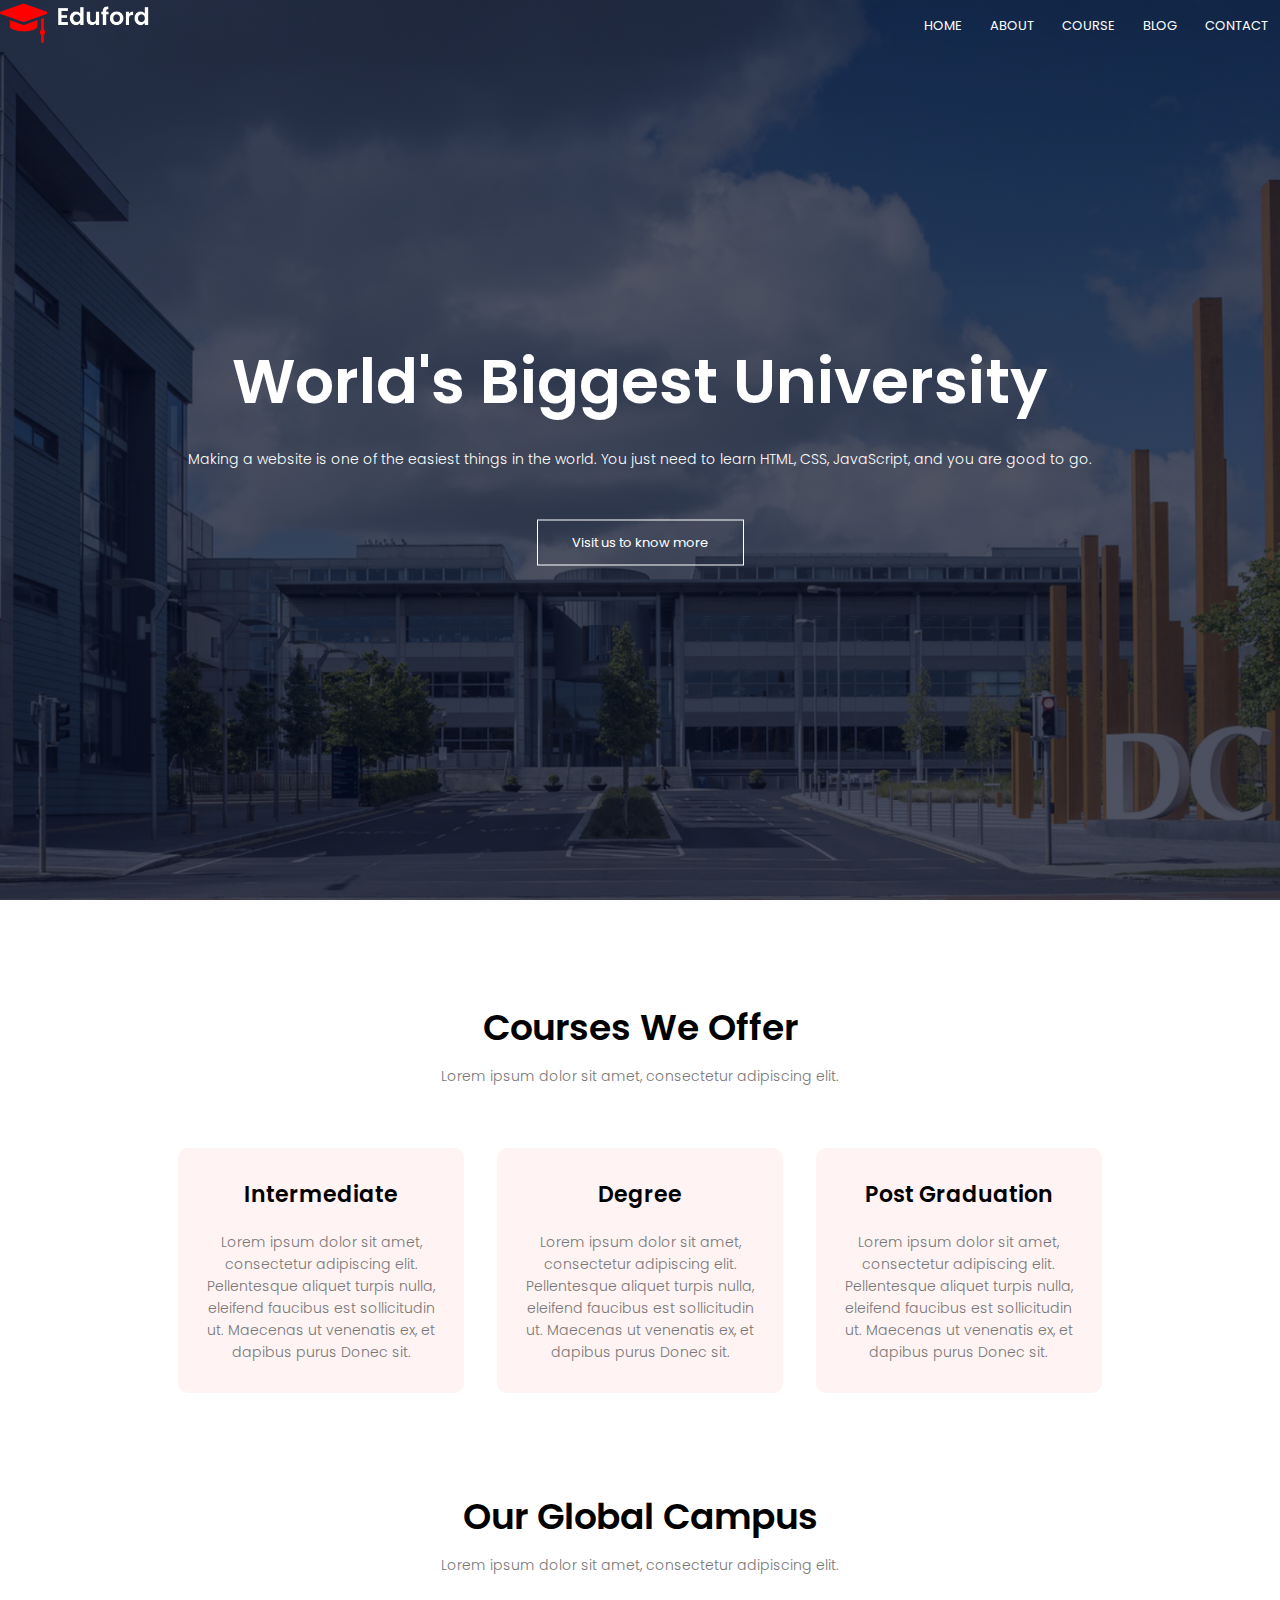
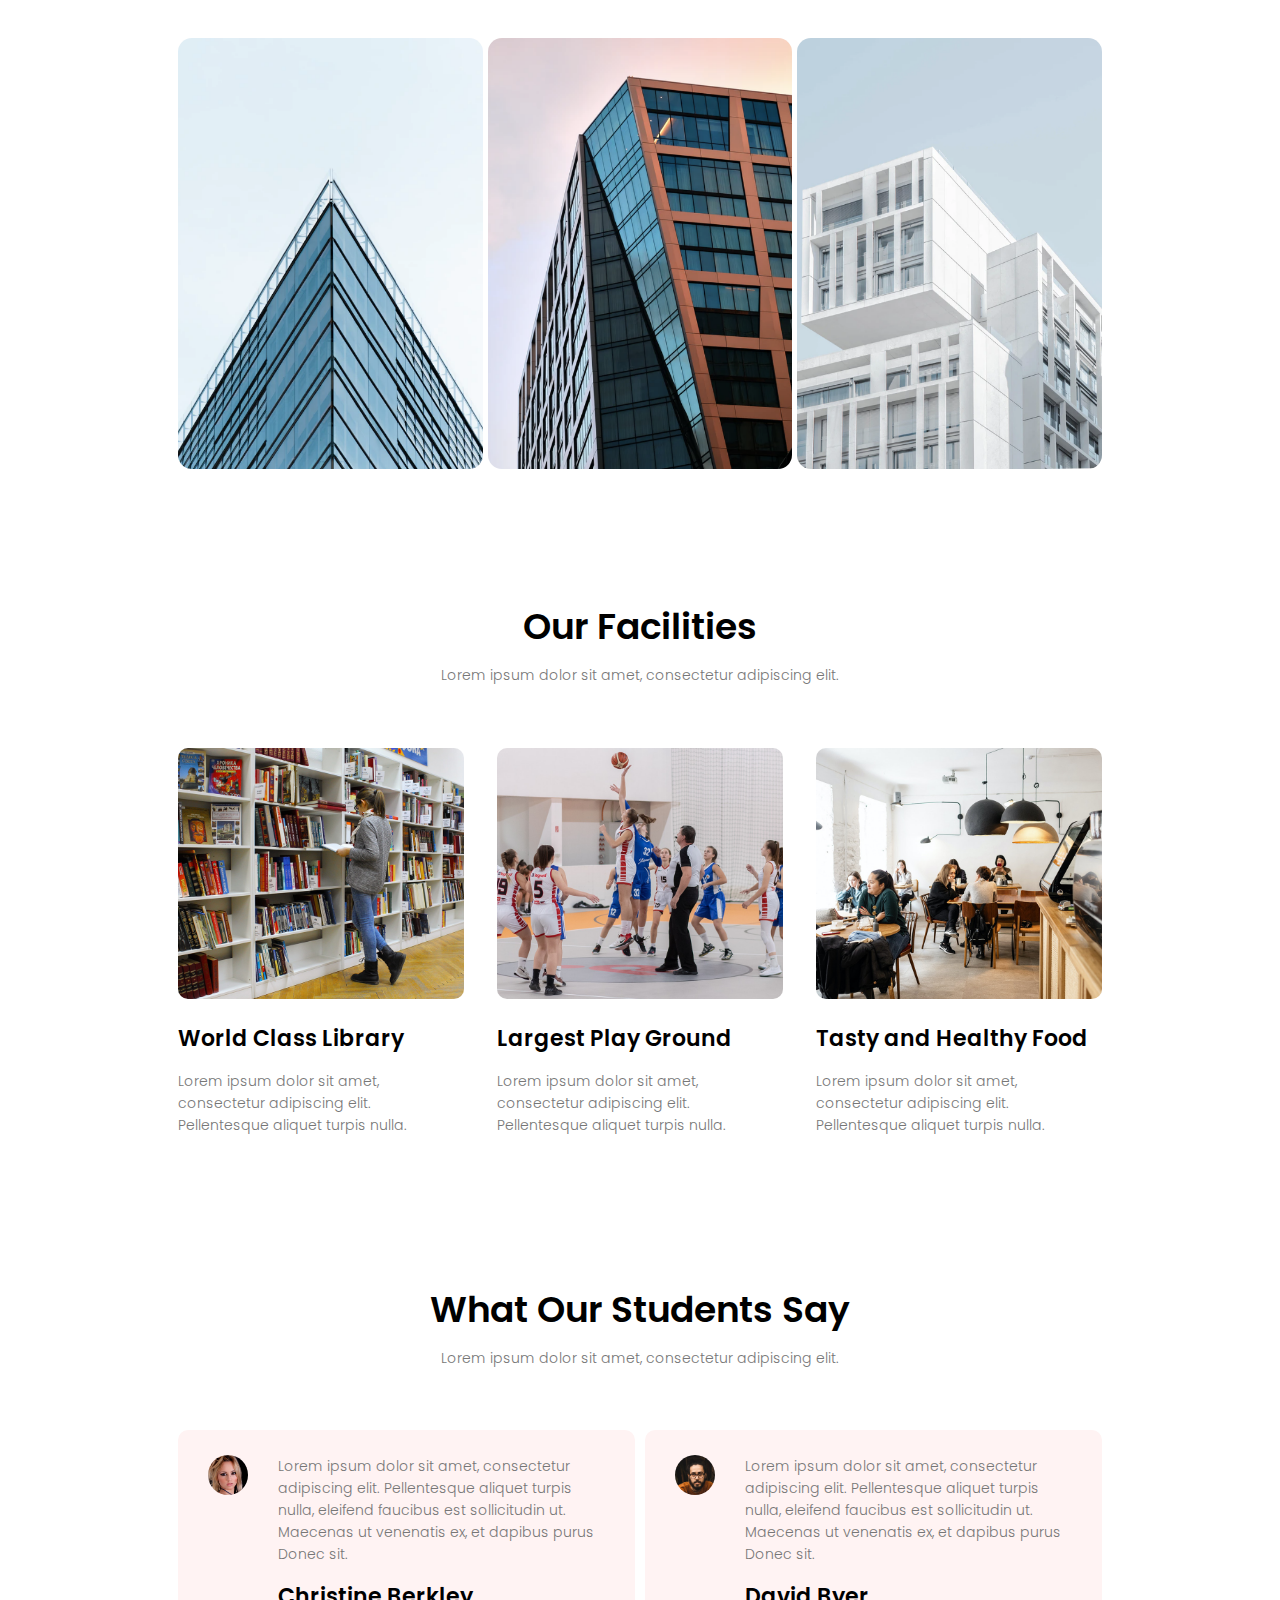
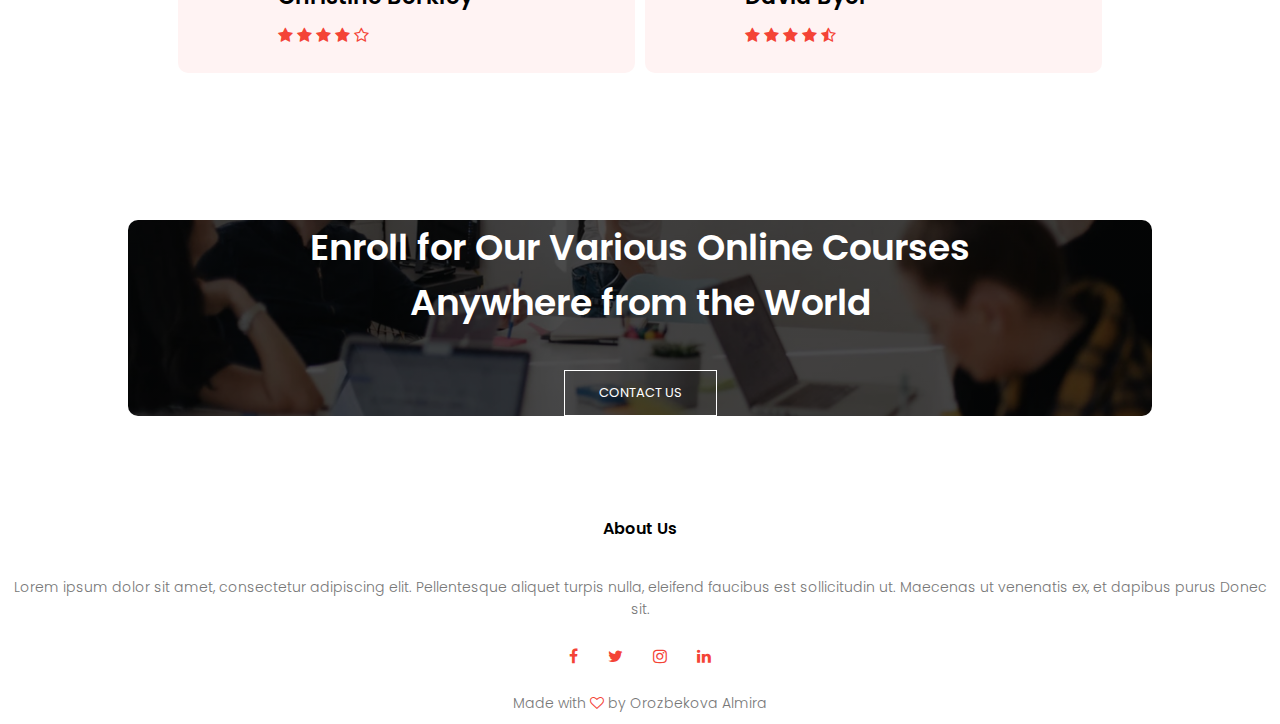
<file: index.html>
<!DOCTYPE html>
<html>
<head>
    <meta name="viewport" content="with=device-width, initial-scale=1.0">
    <title>University Website Design - Easy Tutorial</title>
    <link rel="stylesheet" href="style.css">
    <link rel="preconnect" href="https://fonts.googleapis.com">
    <link rel="preconnect" href="https://fonts.gstatic.com" crossorigin>
    <link href="https://fonts.googleapis.com/css2?family=Poppins:ital,wght@0,100;0,200;0,300;0,400;0,500;0,600;0,700;0,800;0,900;1,100;1,200;1,300;1,400;1,500;1,600;1,700;1,800;1,900&display=swap" rel="stylesheet">
    <link rel="stylesheet" href="https://stackpath.bootstrapcdn.com/font-awesome/4.7.0/css/font-awesome.min.css">
</head>
<body>
    <section class="header">
        <nav>
            <a href="index.html"><img src="images/logo.png"></a>
            <div class="nav-links" id="navLinks">
                <i class="fa fa-times" onclick="hideMenu()"></i>
                <ul>
                    <li><a href="index.html">HOME</a></li>
                    <li><a href="about.html">ABOUT</a></li>
                    <li><a href="course.html">COURSE</a></li>
                    <li><a href="blog.html">BLOG</a></li>
                    <li><a href="contact.html">CONTACT</a></li>
                </ul>
            </div>
            <i class="fa fa-bars" onclick="showMenu()"></i>
        </nav>
        <div class="text-box">
            <h1>World's Biggest University</h1>
            <p>Making a website is one of the easiest things in the world. You just need to learn HTML, CSS, JavaScript, and you are good to go.</p>
            <a href="" class="hero-btn">Visit us to know more</a>
        </div>
    </section>
    <!------ Course ------->
    <section class="course">
        <h1>Courses We Offer</h1>
        <p>Lorem ipsum dolor sit amet, consectetur adipiscing elit.</p>
        <div class="row">
            <div class="course-col">
                <h3>Intermediate</h3>
                <p>Lorem ipsum dolor sit amet, consectetur adipiscing elit. Pellentesque aliquet turpis nulla, eleifend faucibus est sollicitudin ut. Maecenas ut venenatis ex, et dapibus purus Donec sit.</p>
            </div>
            <div class="course-col">
                <h3>Degree</h3>
                <p>Lorem ipsum dolor sit amet, consectetur adipiscing elit. Pellentesque aliquet turpis nulla, eleifend faucibus est sollicitudin ut. Maecenas ut venenatis ex, et dapibus purus Donec sit.</p>
            </div>
            <div class="course-col">
                <h3>Post Graduation</h3>
                <p>Lorem ipsum dolor sit amet, consectetur adipiscing elit. Pellentesque aliquet turpis nulla, eleifend faucibus est sollicitudin ut. Maecenas ut venenatis ex, et dapibus purus Donec sit.</p>
            </div>
        </div>
    </section>
    <!------- campus ------>
    <section class="campus">
        <h1>Our Global Campus</h1>
        <p>Lorem ipsum dolor sit amet, consectetur adipiscing elit.</p>
        <div class="row">
            <div class="campus-col">
                <img src="images/london.png">
                <div class="layer">
                  <h3>LONDON</h3>
                </div>
            </div>
            <div class="campus-col">
                <img src="images/newyork.png">
                <div class="layer">
                   <h3>NEW YORK</h3>
                </div>
            </div>
            <div class="campus-col">
                <img src="images/washington.png">
                <div class="layer">
                 <h3>WASHINGTON</h3>
                </div>
            </div>
        </div>
    </section>
    <!---- Facilities---->
    <section class="facilities">
    <h1>Our Facilities</h1>
    <p>Lorem ipsum dolor sit amet, consectetur adipiscing elit.</p>
    <div class="row">
        <div class="facilities-col">
            <img src="images/library.png" alt="Library">
            <h3>World Class Library</h3>
            <p>Lorem ipsum dolor sit amet, consectetur adipiscing elit. Pellentesque aliquet turpis nulla.</p>
        </div>
        <div class="facilities-col">
            <img src="images/basketball.png" alt="Basketball Court">
            <h3>Largest Play Ground</h3>
            <p>Lorem ipsum dolor sit amet, consectetur adipiscing elit. Pellentesque aliquet turpis nulla.</p>
        </div>
        <div class="facilities-col">
            <img src="images/cafeteria.png" alt="Cafeteria">
            <h3>Tasty and Healthy Food</h3>
            <p>Lorem ipsum dolor sit amet, consectetur adipiscing elit. Pellentesque aliquet turpis nulla.</p>
        </div>
    </div>
</section>
<!----- testimonials---->
<section class="testimonials">
    <h1>What Our Students Say</h1>
    <p>Lorem ipsum dolor sit amet, consectetur adipiscing elit.</p>
    <div class="row">
        <div class="testimonial-col">
            <img src="images/user1.jpg">
            <div>
                <p>Lorem ipsum dolor sit amet, consectetur adipiscing elit. Pellentesque aliquet turpis nulla, eleifend faucibus est sollicitudin ut. Maecenas ut venenatis ex, et dapibus purus Donec sit.</p>
                <h3>Christine Berkley</h3>
                <i class="fa fa-star"></i>
                <i class="fa fa-star"></i>
                <i class="fa fa-star"></i>
                <i class="fa fa-star"></i>
                <i class="fa fa-star-o"></i>
            </div>
        </div>
        <div class="testimonial-col">
            <img src="images/user2.jpg">
            <div>
                <p>Lorem ipsum dolor sit amet, consectetur adipiscing elit. Pellentesque aliquet turpis nulla, eleifend faucibus est sollicitudin ut. Maecenas ut venenatis ex, et dapibus purus Donec sit.</p>
                <h3>David Byer</h3>
                <i class="fa fa-star"></i>
                <i class="fa fa-star"></i>
                <i class="fa fa-star"></i>
                <i class="fa fa-star"></i>
                <i class="fa fa-star-half-o"></i>
            </div>
        </div>
        
    </section>
        <!----Call to action--->
        <section class="cta">
            <h1>Enroll for Our Various Online Courses<br>Anywhere from the World</h1>
            <a href="" class="hero-btn">CONTACT US</a>
        </section>
        <!----Footern--->
        <section class="footer">
            <h4>About Us</h4>
            <p>Lorem ipsum dolor sit amet, consectetur adipiscing elit. Pellentesque aliquet turpis nulla, eleifend faucibus est sollicitudin ut. Maecenas ut venenatis ex, et dapibus purus Donec sit.</p>
            <div class="icons">
                <i class="fa fa-facebook"></i>
                <i class="fa fa-twitter"></i>
                <i class="fa fa-instagram"></i>
                <i class="fa fa-linkedin"></i>
            </div>
            <p>Made with <i class="fa fa-heart-o"></i> by Orozbekova Almira</p>
        </section>
        <!----Javascript----->
        <script>
            var navLinks = document.getElementById("navLinks");
            function showMenu() {
                navLinks.style.right = "0";
            }
            function hideMenu() {
                navLinks.style.right = "-200px";
            }
        </script>
    </body>
</html>
</file>
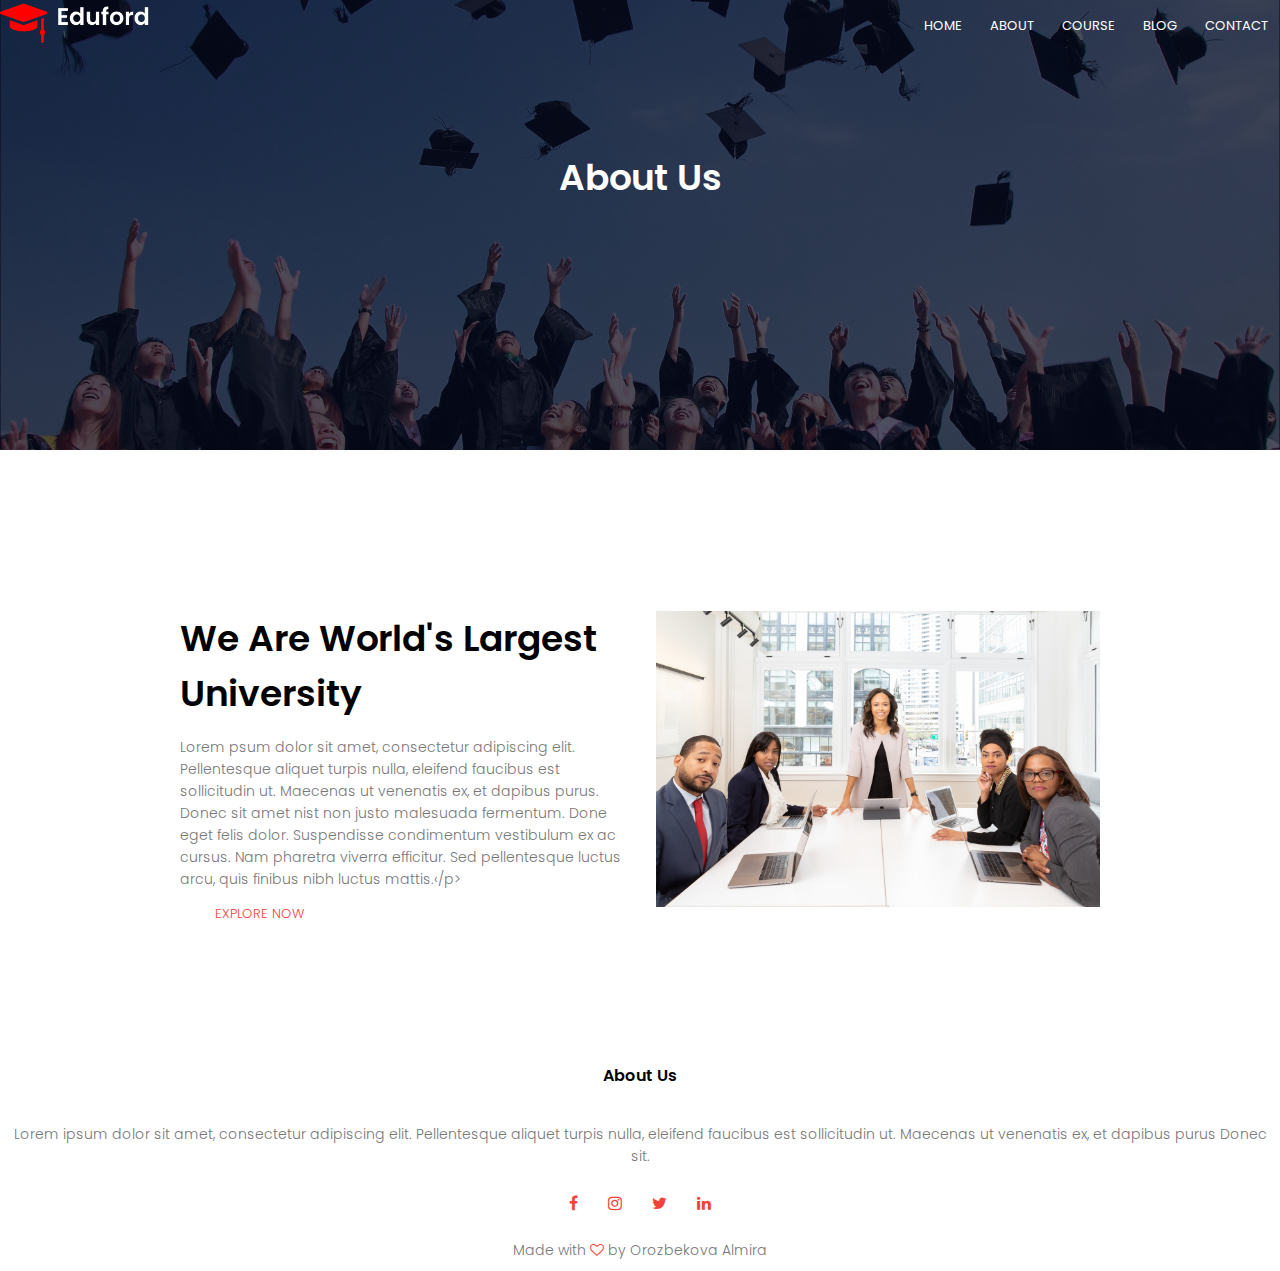
<file: about.html>
<!DOCTYPE html>
<html>
<head>
    <meta name="viewport" content="with=device-width, initial-scale=1.0">
    <title>University Website Design</title>
    <link rel="stylesheet" href="style.css">
    <link rel="preconnect" href="https://fonts.googleapis.com">
<link rel="preconnect" href="https://fonts.gstatic.com" crossorigin>
<link href="https://fonts.googleapis.com/css2?family=Poppins:ital,wght@0,100;0,200;0,300;0,400;0,500;0,600;0,700;0,800;0,900;1,100;1,200;1,300;1,400;1,500;1,600;1,700;1,800;1,900&display=swap" rel="stylesheet">
<link rel="stylesheet" href="https://stackpath.bootstrapcdn.com/font-awesome/4.7.0/css/font-awesome.min.css">
</head>
<body>
        <section class="sub-header">
            <nav>
                <a href="index.html">
                    <img class="img" src="images/logo.png">
                </a>
                <div class="nav-links" id="navLinks">
                    <i class="fa fa-times" onclick="hideMenu()"></i>
                    <ul>  
                        <li><a href="index.html">HOME</a></li>
                        <li><a href="about.html">ABOUT</a></li>
                        <li><a href="course.html">COURSE</a></li>
                        <li><a href="blog.html">BLOG</a></li>
                        <li><a href="contact.html">CONTACT</a></li>
                    </ul>
                </div>
                <i class="fa fa-bars" onclick="showMenu()"></i>
            </nav>
                <h1>About Us</h1>
        </section>
<!----- about us content ------->
<section class="about-us">
    <div class="row">
        <div class="about-col">
            <h1>We Are World's Largest University</h1>
            <p>Lorem psum dolor sit amet, consectetur adipiscing elit. Pellentesque aliquet turpis nulla, eleifend faucibus est sollicitudin ut. Maecenas ut venenatis ex, et dapibus purus. Donec sit amet nist non justo malesuada fermentum. Done eget felis dolor. Suspendisse condimentum vestibulum ex ac cursus. Nam pharetra viverra efficitur. Sed pellentesque luctus arcu, quis finibus nibh luctus mattis.‹/p>            
            <a href="" class="hero-btn red-btn">EXPLORE NOW</a>
        </div>
        <div class="about-col">
            <img src="images/about.jpg">
        </div>
    </div>

</section>       



<!----- footer ------->
<section class="footer">
    <h4>About Us</h4>
    <p>Lorem ipsum dolor sit amet, consectetur adipiscing elit. Pellentesque aliquet turpis nulla, eleifend faucibus est sollicitudin ut. Maecenas ut venenatis ex, et dapibus purus Donec sit.</p>
        <div class="icons">
            <i class="fa fa-facebook"></i>
            <i class="fa fa-instagram"></i>
            <i class="fa fa-twitter"></i>
            <i class="fa fa-linkedin"></i>
        </div>
        <p>Made with <i class="fa fa-heart-o"></i> by Orozbekova Almira</p>
        </section>









<!-------JavaScript for Toggle Menu-------->        
<script>
    var navLinks = document.getElementById("navLinks");
    function showMenu(){
        navLinks.style.right="-100px";
    }
    function hideMenu(){
        navLinks.style.right="-500px";
    }   
    </script>
</body>
</html>
</file>
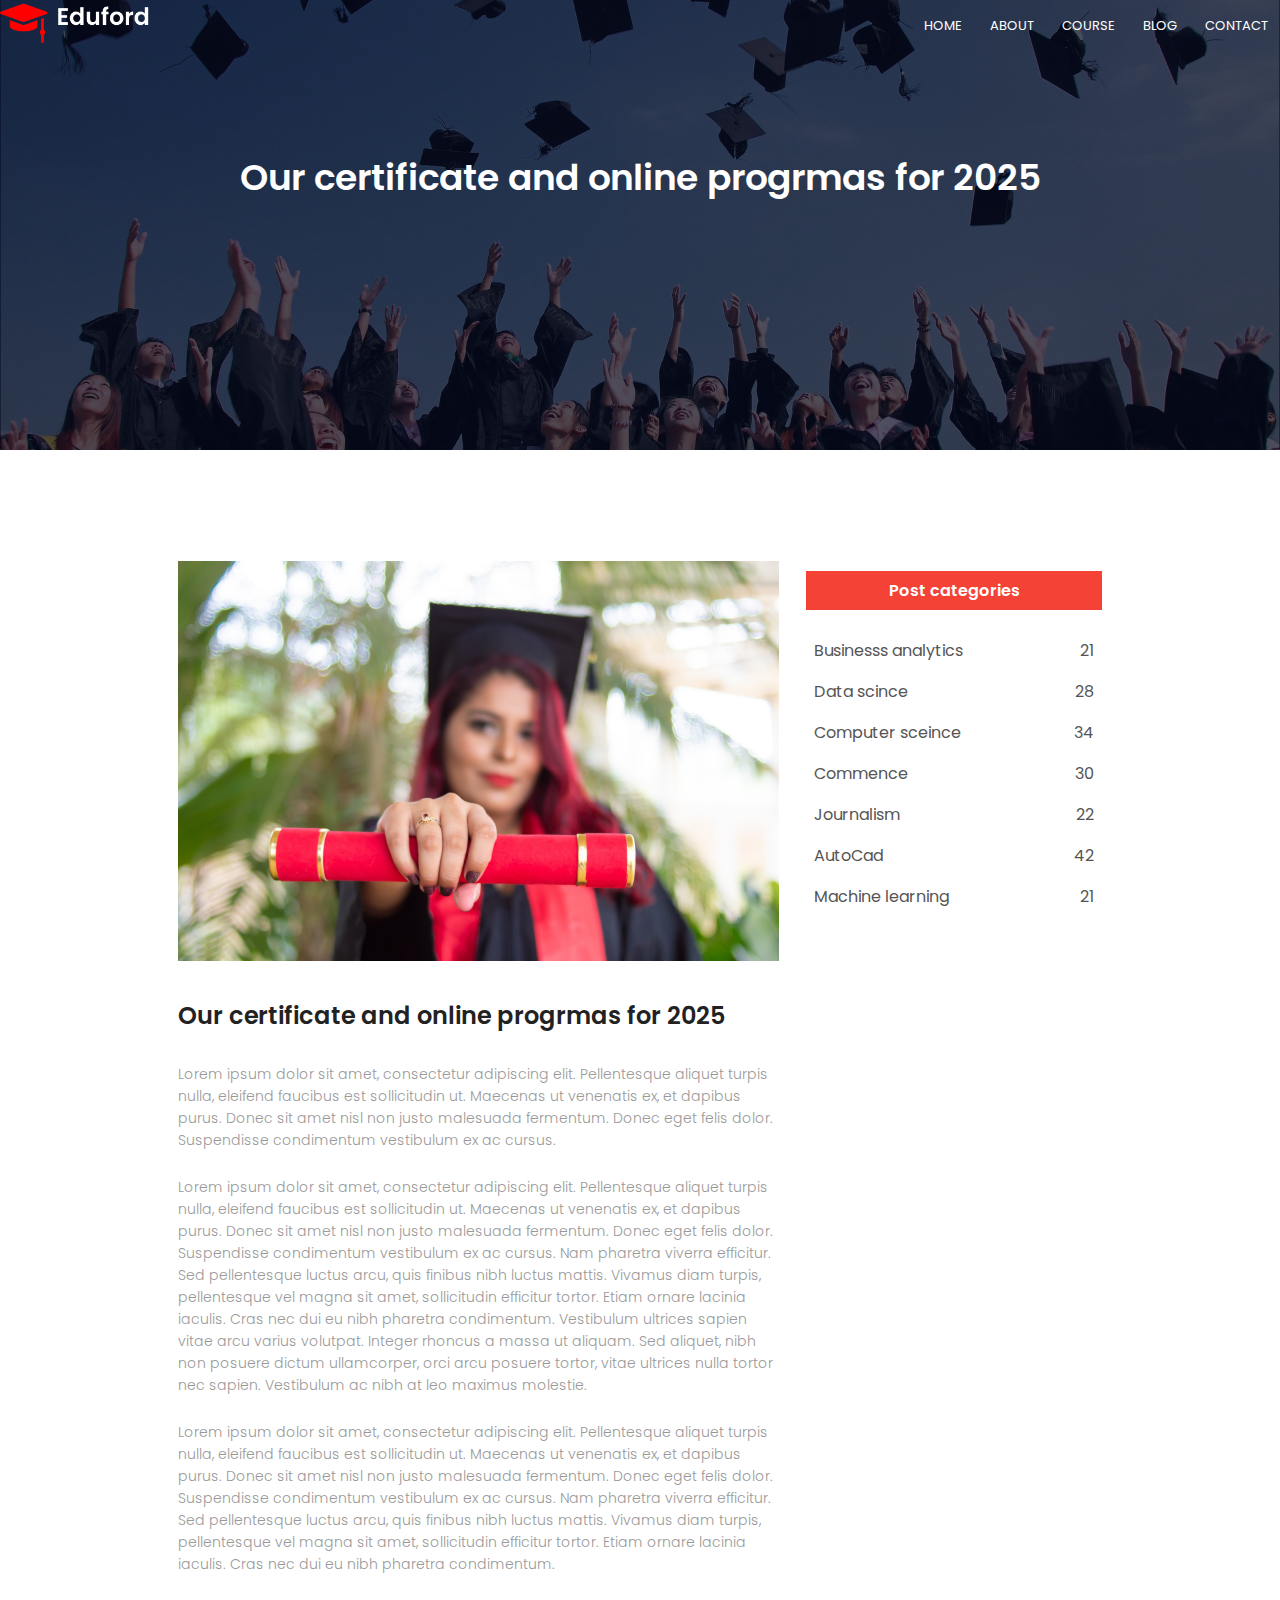
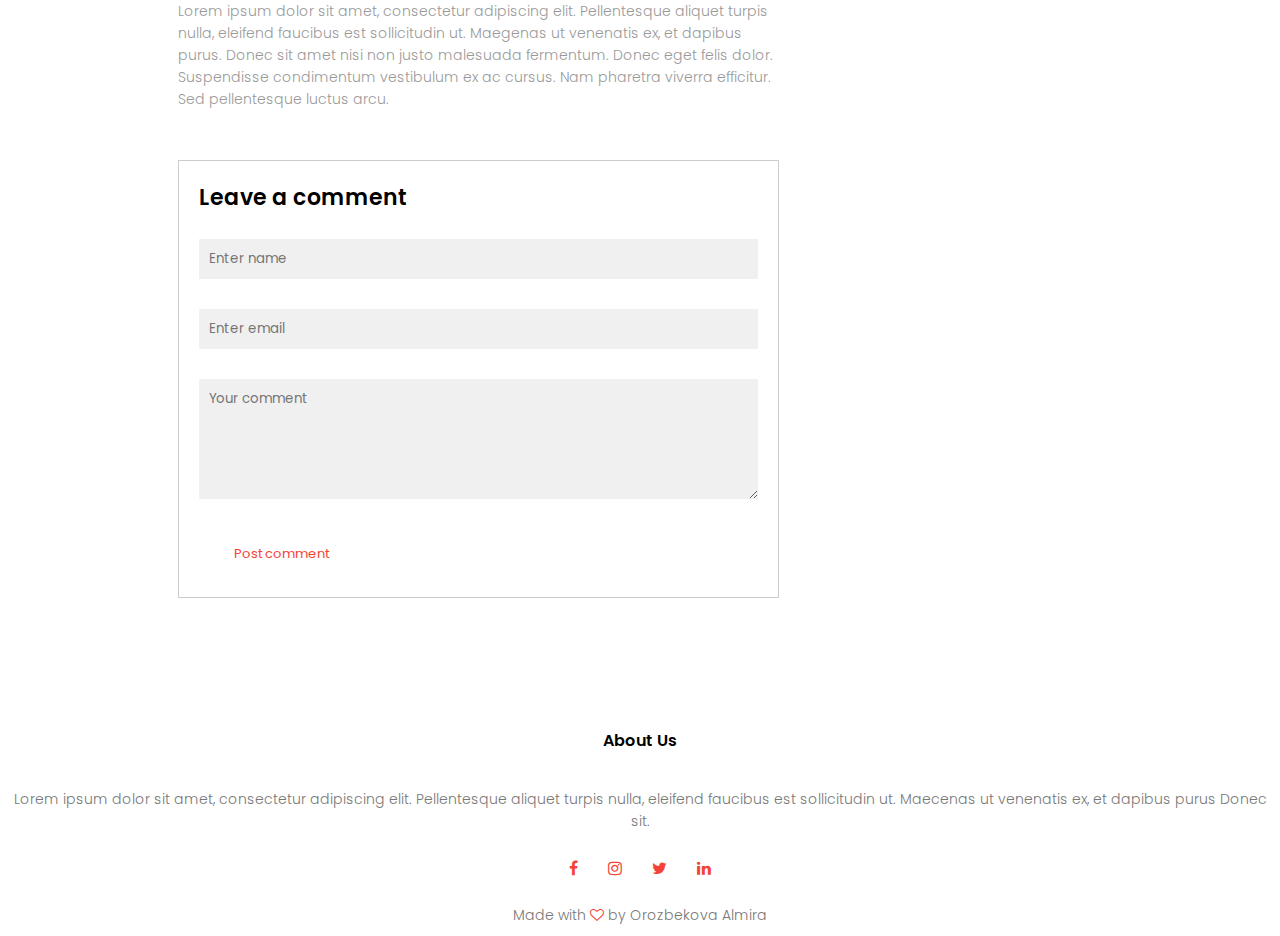
<file: blog.html>
<!DOCTYPE html>
<html>
<head>
    <meta name="viewport" content="with=device-width, initial-scale=1.0">
    <title>University Website Design</title>
    <link rel="stylesheet" href="style.css">
    <link rel="preconnect" href="https://fonts.googleapis.com">
<link rel="preconnect" href="https://fonts.gstatic.com" crossorigin>
<link href="https://fonts.googleapis.com/css2?family=Poppins:ital,wght@0,100;0,200;0,300;0,400;0,500;0,600;0,700;0,800;0,900;1,100;1,200;1,300;1,400;1,500;1,600;1,700;1,800;1,900&display=swap" rel="stylesheet">
<link rel="stylesheet" href="https://stackpath.bootstrapcdn.com/font-awesome/4.7.0/css/font-awesome.min.css">
</head>
<body>
        <section class="sub-header">
            <nav>
                <a href="index.html">
                    <img class="img" src="images/logo.png">
                </a>
                <div class="nav-links" id="navLinks">
                    <i class="fa fa-times" onclick="hideMenu()"></i>
                    <ul>  
                        <li><a href="index.html">HOME</a></li>
                        <li><a href="about.html">ABOUT</a></li>
                        <li><a href="course.html">COURSE</a></li>
                        <li><a href="blog.html">BLOG</a></li>
                        <li><a href="contact.html">CONTACT</a></li>
                    </ul>
                </div>
                <i class="fa fa-bars" onclick="showMenu()"></i>
            </nav>
                <h1>Our certificate and online progrmas for 2025</h1>
        </section>
        <!----- blog page content ------->
        <section class="blog-content">

            <div class="row">
                <div class="blog-left">
                    <img src="images/certificate.jpg">
                    <h2>Our certificate and online progrmas for 2025</h2>
                    <p>Lorem ipsum dolor sit amet, consectetur adipiscing elit.
                        Pellentesque aliquet turpis nulla, eleifend faucibus est sollicitudin ut. Maecenas ut venenatis ex, et dapibus purus. Donec sit amet nisl non justo malesuada fermentum.
                        Donec eget felis dolor. Suspendisse condimentum vestibulum ex ac cursus.</p>
                        <br>
                        <p>Lorem ipsum dolor sit amet, consectetur adipiscing elit.
                            Pellentesque aliquet turpis nulla, eleifend faucibus est sollicitudin ut. Maecenas ut venenatis ex, et dapibus purus. Donec sit amet nisl non justo malesuada fermentum.
                            Donec eget felis dolor. Suspendisse condimentum vestibulum ex ac cursus. Nam pharetra viverra efficitur. Sed pellentesque luctus arcu, quis finibus nibh luctus mattis.
                            Vivamus diam turpis, pellentesque vel magna sit amet, sollicitudin efficitur tortor. Etiam ornare lacinia iaculis. Cras nec dui eu nibh pharetra condimentum.
                            Vestibulum ultrices sapien vitae arcu varius volutpat.
                            Integer rhoncus a massa ut aliquam. Sed aliquet, nibh non
                            posuere
                            dictum ullamcorper, orci arcu posuere tortor, vitae ultrices nulla tortor nec sapien. Vestibulum ac nibh at leo
                            maximus molestie.</p>
<br>
<p>Lorem ipsum dolor sit amet, consectetur adipiscing elit.
Pellentesque aliquet turpis nulla, eleifend faucibus est sollicitudin ut. Maecenas ut venenatis ex, et dapibus purus. Donec sit amet nisl non justo malesuada fermentum.
Donec eget felis dolor. Suspendisse condimentum vestibulum ex ac cursus. Nam pharetra viverra efficitur. Sed pellentesque luctus arcu, quis finibus nibh luctus mattis.
Vivamus diam turpis, pellentesque vel magna sit amet, sollicitudin efficitur tortor. Etiam ornare lacinia iaculis. Cras nec dui eu nibh pharetra condimentum.</p>
<br>
<p>Lorem ipsum dolor sit amet, consectetur adipiscing elit. Pellentesque aliquet turpis nulla, eleifend faucibus est sollicitudin ut. Maegenas ut venenatis ex, et dapibus purus. Donec sit amet nisi non justo malesuada fermentum. Donec eget felis dolor. Suspendisse condimentum vestibulum ex ac cursus. Nam pharetra viverra
    efficitur. Sed pellentesque luctus arcu.</p>


    <div class="comment-box">

        <h3>Leave a comment</h3>

        <form class="comment-form">
            <input type="text" placeholder="Enter name">
            <input type="text" placeholder="Enter email">
            <textarea rows="5"  placeholder="Your comment"></textarea>
 <button type="submit" class="hero-btn red-btn">Post comment
         </button>
        </form>
    </div>


                </div>
                    <div class="blog-right">
                        <h3>Post categories</h3>
          <div>
            <span>Businesss analytics</span>
               <span>21</span>
            </div>
            <div>
                <span>Data scince</span>
                   <span>28</span>
                </div>
                <div>
                    <span>Computer sceince</span>
                       <span>34</span>
                    </div>
                    <div>
                        <span>Commence</span>
                           <span>30</span>
                        </div>
                        <div>
                            <span>Journalism</span>
                               <span>22</span>
                            </div>
                            <div>
                                <span>AutoCad</span>
                                   <span>42</span>
                                </div>
                                <div>
                                    <span>Machine learning</span>
                                       <span>21</span>
                                    </div>
                                   </div>
        </div>
        </section>
        
     
     



<!----- footer ------->
<section class="footer">
    <h4>About Us</h4>
    <p>Lorem ipsum dolor sit amet, consectetur adipiscing elit. Pellentesque aliquet turpis nulla, eleifend faucibus est sollicitudin ut. Maecenas ut venenatis ex, et dapibus purus Donec sit.</p>
        <div class="icons">
            <i class="fa fa-facebook"></i>
            <i class="fa fa-instagram"></i>
            <i class="fa fa-twitter"></i>
            <i class="fa fa-linkedin"></i>
        </div>
        <p>Made with <i class="fa fa-heart-o"></i> by Orozbekova Almira</p>
        </section>









<!-------JavaScript for Toggle Menu-------->        
<script>
    var navLinks = document.getElementById("navLinks");
    function showMenu(){
        navLinks.style.right="-100px";
    }
    function hideMenu(){
        navLinks.style.right="-500px";
    }   
    </script>
</body>
</html>
</file>
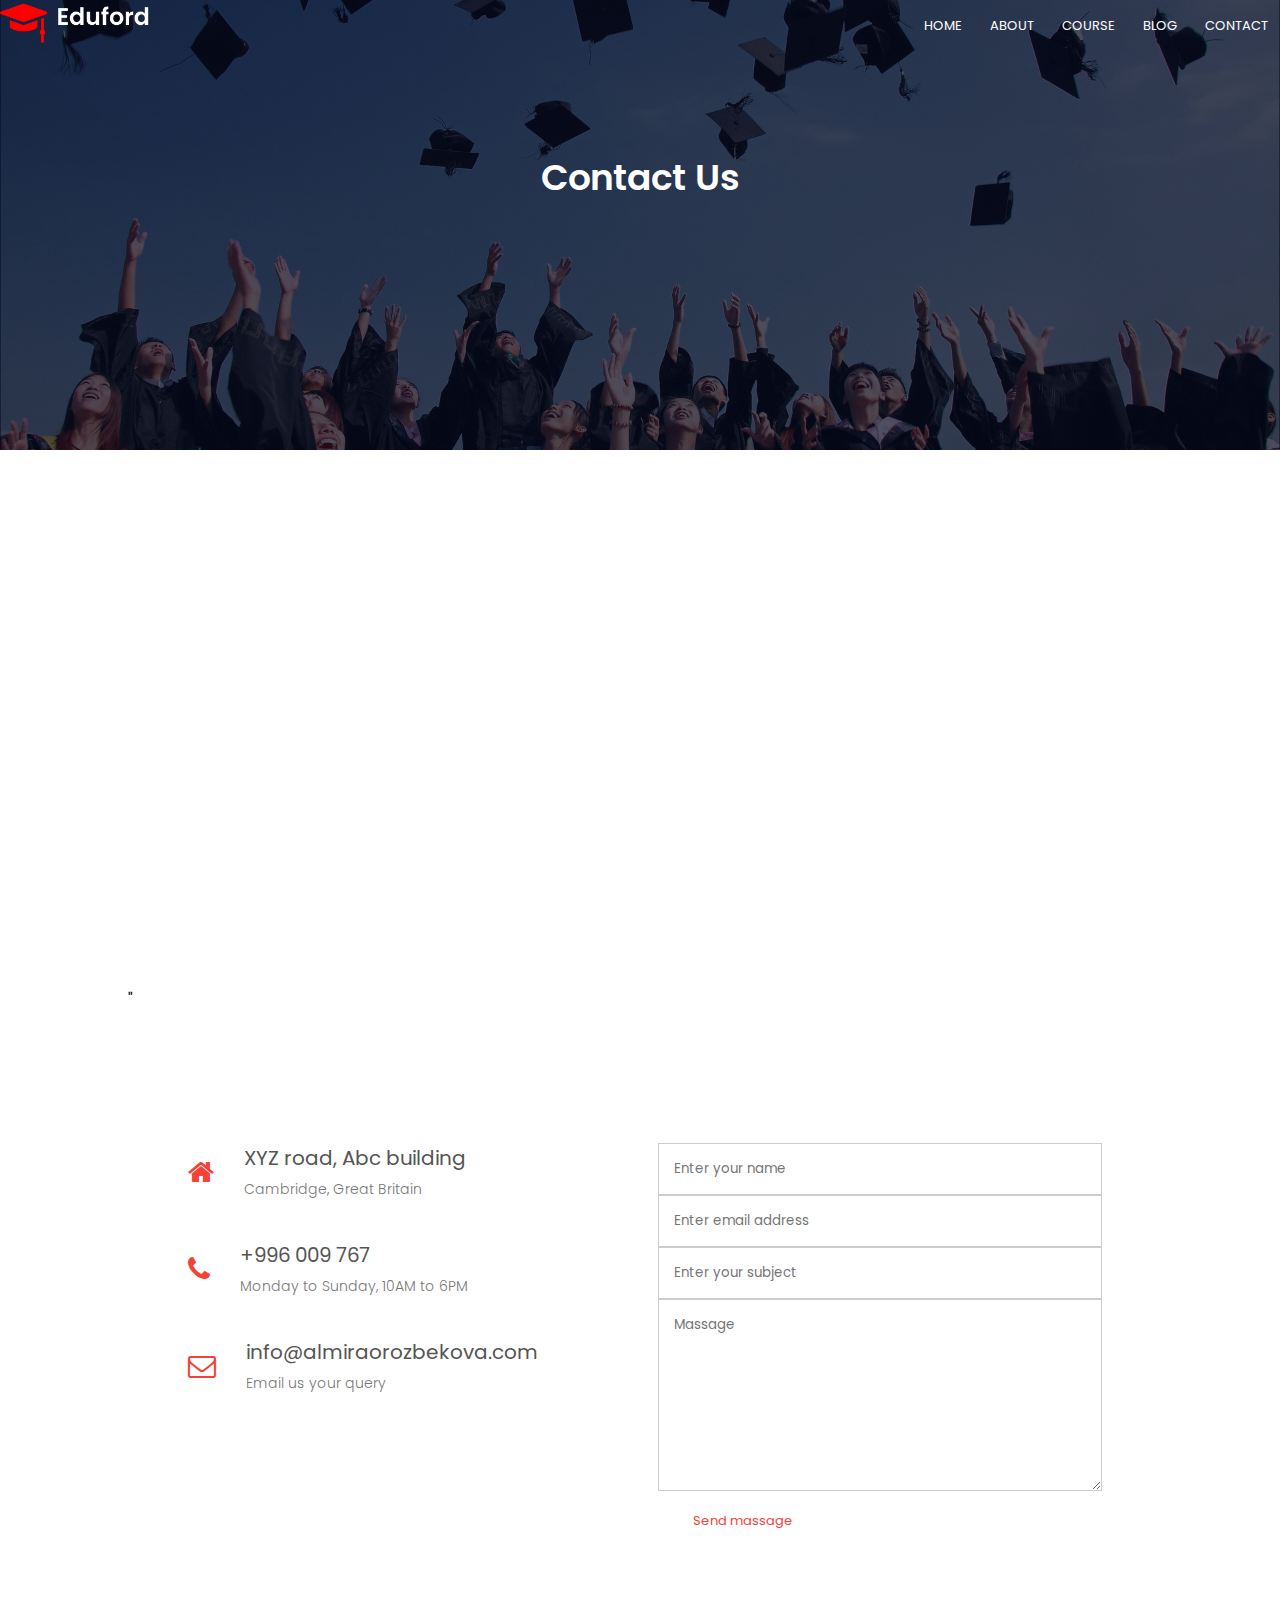
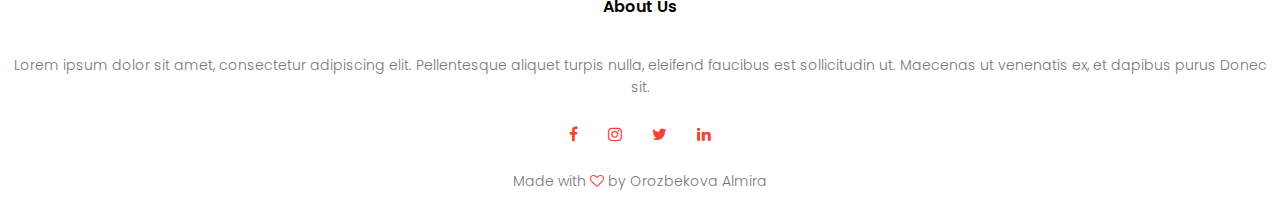
<file: contact.html>
<!DOCTYPE html>
<html>
<head>
    <meta name="viewport" content="with=device-width, initial-scale=1.0">
    <title>University Website Design</title>
    <link rel="stylesheet" href="style.css">
    <link rel="preconnect" href="https://fonts.googleapis.com">
<link rel="preconnect" href="https://fonts.gstatic.com" crossorigin>
<link href="https://fonts.googleapis.com/css2?family=Poppins:ital,wght@0,100;0,200;0,300;0,400;0,500;0,600;0,700;0,800;0,900;1,100;1,200;1,300;1,400;1,500;1,600;1,700;1,800;1,900&display=swap" rel="stylesheet">
<link rel="stylesheet" href="https://stackpath.bootstrapcdn.com/font-awesome/4.7.0/css/font-awesome.min.css">
</head>
<body>
        <section class="sub-header">
            <nav>
                <a href="index.html">
                    <img class="img" src="images/logo.png">
                </a>
                <div class="nav-links" id="navLinks">
                    <i class="fa fa-times" onclick="hideMenu()"></i>
                    <ul>  
                    <li><a href="index.html">HOME</a></li>
                    <li><a href="about.html">ABOUT</a></li>
                    <li><a href="course.html">COURSE</a></li>
                    <li><a href="blog.html">BLOG</a></li>
                    <li><a href="contact.html">CONTACT</a></li>
                    </ul>
                </div>
                <i class="fa fa-bars" onclick="showMenu()"></i>
            </nav>
                <h1>Contact Us</h1>
        </section>
   
        <!----- contact us ------->

        <section class="location">

<iframe src="https://www.google.com/maps/embed?pb=!1m18!1m12!1m3!1d78254.44805592498!2d0.11998715000001424!3d52.19884209999998!2m3!1f0!2f0!3f0!3m2!1i1024!2i768!4f13.1!3m3!1m2!1s0x47d85d89f32a012d%3A0x63a320e1a35e3d21!2z0JrQtdC80LHRgNC40LTQtiwg0JLQtdC70LjQutC-0LHRgNC40YLQsNC90LjRjw!5e0!3m2!1sru!2skg!4v1740842761459!5m2!1sru!2skg" width="600" height="450" style="border:0;" allowfullscreen="" loading="lazy" referrerpolicy="no-referrer-when-downgrade"></iframe>"

        </section>

        <section class="contact-us">
            <div class="row">
                <div class="contact-col">
<div>
    <i class="fa fa-home"></i>
    <span>
     <h5>XYZ road, Abc building</h5>
 <p>Cambridge, Great Britain</p>
</span>
</div>
<div>
    <i class="fa fa-phone"></i>
    <span>
     <h5>+996 009 767</h5>
 <p>Monday to Sunday, 10AM to 6PM</p>
</span>
</div>
<div>
    <i class="fa fa-envelope-o"></i>
    <span>
     <h5>info@almiraorozbekova.com</h5>
 <p>Email us your query</p>
</span>
</div>
</div>
                <div class="contact-col">

     <form action="form-handler.php" method="post">
       <input type="text" name="name" placeholder="Enter your name" required>
       <input type="email" name="email" placeholder="Enter email address" required>
       <input type="text" anme="subject" placeholder="Enter your subject" required>
       <textarea rows="8" name="message" placeholder="Massage" required></textarea>
       <button type="submit" class="hero-btn red-btn">Send massage</button>
      </form>

    </div>
            </div>


        </section>



<!----- footer ------->
<section class="footer">
    <h4>About Us</h4>
    <p>Lorem ipsum dolor sit amet, consectetur adipiscing elit. Pellentesque aliquet turpis nulla, eleifend faucibus est sollicitudin ut. Maecenas ut venenatis ex, et dapibus purus Donec sit.</p>
        <div class="icons">
            <i class="fa fa-facebook"></i>
            <i class="fa fa-instagram"></i>
            <i class="fa fa-twitter"></i>
            <i class="fa fa-linkedin"></i>
        </div>
        <p>Made with <i class="fa fa-heart-o"></i> by Orozbekova Almira</p>
        </section>









<!-------JavaScript for Toggle Menu-------->        
<script>
    var navLinks = document.getElementById("navLinks");
    function showMenu(){
        navLinks.style.right="-100px";
    }
    function hideMenu(){
        navLinks.style.right="-500px";
    }   
    </script>
</body>
</html>
</file>
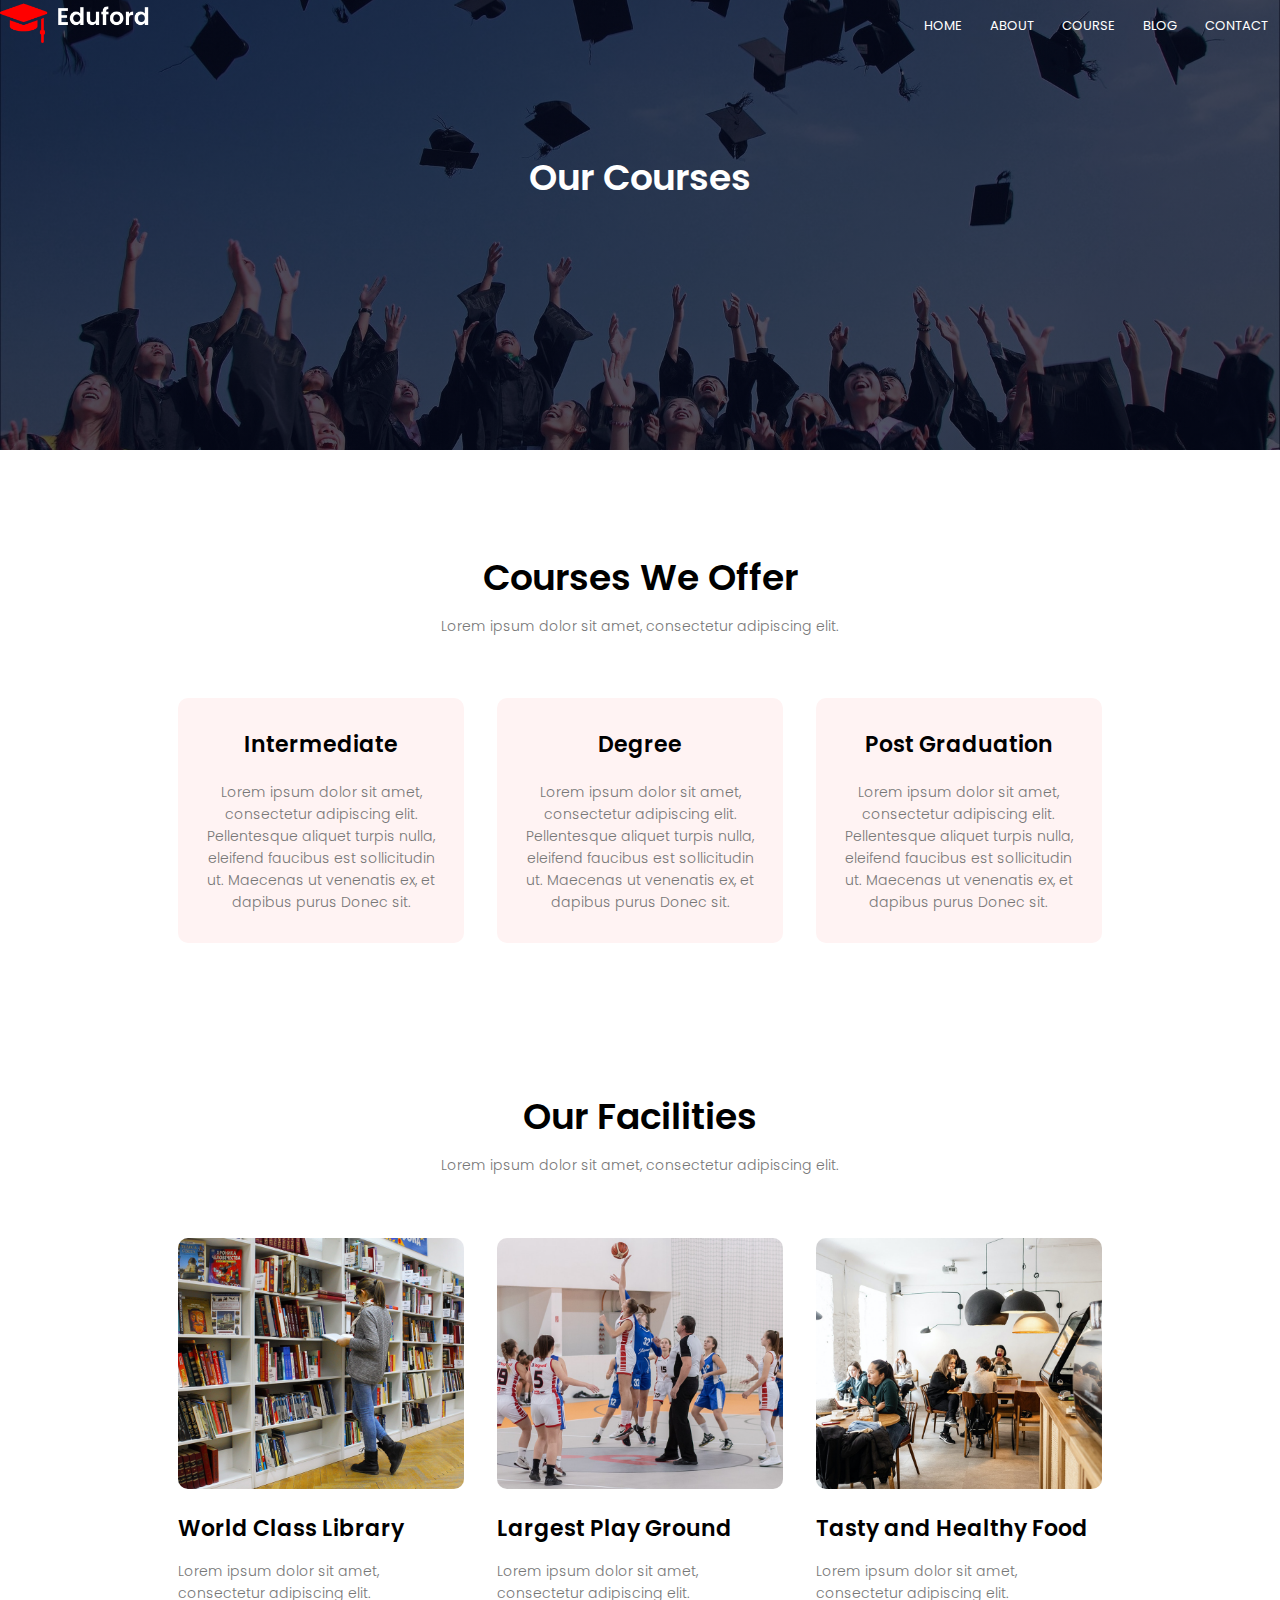
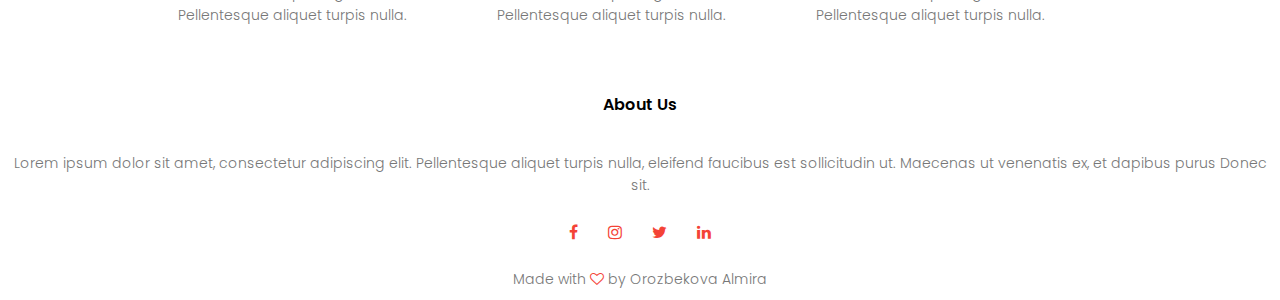
<file: course.html>
<!DOCTYPE html>
<html>
<head>
    <meta name="viewport" content="with=device-width, initial-scale=1.0">
    <title>University Website Design</title>
    <link rel="stylesheet" href="style.css">
    <link rel="preconnect" href="https://fonts.googleapis.com">
<link rel="preconnect" href="https://fonts.gstatic.com" crossorigin>
<link href="https://fonts.googleapis.com/css2?family=Poppins:ital,wght@0,100;0,200;0,300;0,400;0,500;0,600;0,700;0,800;0,900;1,100;1,200;1,300;1,400;1,500;1,600;1,700;1,800;1,900&display=swap" rel="stylesheet">
<link rel="stylesheet" href="https://stackpath.bootstrapcdn.com/font-awesome/4.7.0/css/font-awesome.min.css">
</head>
<body>
        <section class="sub-header">
            <nav>
                <a href="index.html">
                    <img class="img" src="images/logo.png">
                </a>
                <div class="nav-links" id="navLinks">
                    <i class="fa fa-times" onclick="hideMenu()"></i>
                    <ul>  
                        <li><a href="index.html">HOME</a></li>
                        <li><a href="about.html">ABOUT</a></li>
                        <li><a href="course.html">COURSE</a></li>
                        <li><a href="blog.html">BLOG</a></li>
                        <li><a href="contact.html">CONTACT</a></li>
                    </ul>
                </div>
                <i class="fa fa-bars" onclick="showMenu()"></i>
            </nav>
                <h1>Our Courses</h1>
        </section>
        <!----- Course ------->
        <section class="course">
            <h1>Courses We Offer</h1>
            <p>Lorem ipsum dolor sit amet, consectetur adipiscing elit.</p>
    
            <div class="row">
                <div class="course-col">
                    <h3>Intermediate</h3>
                    <p>Lorem ipsum dolor sit amet, consectetur adipiscing elit. Pellentesque aliquet turpis nulla, eleifend faucibus est sollicitudin ut. Maecenas ut venenatis ex, et dapibus purus Donec sit.</p>
                </div>
                <div class="course-col">
                    <h3>Degree</h3>
                    <p>Lorem ipsum dolor sit amet, consectetur adipiscing elit. Pellentesque aliquet turpis nulla, eleifend faucibus est sollicitudin ut. Maecenas ut venenatis ex, et dapibus purus Donec sit.</p>
                </div>
                <div class="course-col">
                    <h3>Post Graduation</h3>
                    <p>Lorem ipsum dolor sit amet, consectetur adipiscing elit. Pellentesque aliquet turpis nulla, eleifend faucibus est sollicitudin ut. Maecenas ut venenatis ex, et dapibus purus Donec sit.</p>
                </div>
            </div>
        </section>
     <!---- Facilities---->
    <section class="facilities">
        <h1>Our Facilities</h1>
        <p>Lorem ipsum dolor sit amet, consectetur adipiscing elit.</p>
        <div class="row">
            <div class="facilities-col">
                <img src="images/library.png" alt="Library">
                <h3>World Class Library</h3>
                <p>Lorem ipsum dolor sit amet, consectetur adipiscing elit. Pellentesque aliquet turpis nulla.</p>
            </div>
            <div class="facilities-col">
                <img src="images/basketball.png" alt="Basketball Court">
                <h3>Largest Play Ground</h3>
                <p>Lorem ipsum dolor sit amet, consectetur adipiscing elit. Pellentesque aliquet turpis nulla.</p>
            </div>
            <div class="facilities-col">
                <img src="images/cafeteria.png" alt="Cafeteria">
                <h3>Tasty and Healthy Food</h3>
                <p>Lorem ipsum dolor sit amet, consectetur adipiscing elit. Pellentesque aliquet turpis nulla.</p>
            </div>
        </div>
    </section>
    <!----- footer ------->
<section class="footer">
    <h4>About Us</h4>
    <p>Lorem ipsum dolor sit amet, consectetur adipiscing elit. Pellentesque aliquet turpis nulla, eleifend faucibus est sollicitudin ut. Maecenas ut venenatis ex, et dapibus purus Donec sit.</p>
        <div class="icons">
            <i class="fa fa-facebook"></i>
            <i class="fa fa-instagram"></i>
            <i class="fa fa-twitter"></i>
            <i class="fa fa-linkedin"></i>
        </div>
        <p>Made with <i class="fa fa-heart-o"></i> by Orozbekova Almira</p>
        </section>
<!-------JavaScript for Toggle Menu-------->        
<script>
    var navLinks = document.getElementById("navLinks");
    function showMenu(){
        navLinks.style.right="-100px";
    }
    function hideMenu(){
        navLinks.style.right="-500px";
    }   
    </script>
</body>
</html>
</file>
<file: style.css>
*{
    margin: 0;
    padding: 0;
    font-family: 'Poppins', sans-serif;  
}
.header{
    min-height: 100vh;
    width: 100%;
    background-image: linear-gradient(rgba(4,9,30,0.7), rgba(4,9,30,0.7)), url(images/banner.png);
    background-position: center;
    background-size: cover;
    position: relative;
}
nav{
    display: flex;
    padding: 2%, 6%;
    justify-content: space-between;
    align-items: center;
}
nav img{
   width: 150px;
}
.nav-links{
    flex: 1;
    text-align: right;
}
.nav-links ul li{
    list-style: none;
    display: inline-block;
    padding: 8px 12px;
    position: relative;
}
.nav-links ul li a{
    color: #fff;
    text-decoration: none;
    font-size: 13px;   
}
.nav-links ul li::after{
    content: '';
    width: 0%;
    height: 2px;
    background:#f44336 ;
    display: block;
    margin: auto;
    transition: 0.5s;
}
.nav-links ul li:hover::after{
    width: 100%;
}
.text-box{
    width: 90%;
    color: #fff;
    position: absolute;
    top: 50%;
    left: 50%;
    transform: translate(-50%, -50%);
    text-align: center;
}
.text-box h1{
    font-size: 62px;
}
.text-box p{
    margin: 10px 0 40px;
    font-size: 14px;
    color: #fff;
}
.hero-btn{
    display: inline-block;
    text-decoration: none;
    color: #fff;
    border: 1px solid #fff;
    padding: 12px 34px;
    font-size: 13px;
    background: transparent;
    position: relative;
    cursor: pointer;
}
.hero-btn:hover{
    border: 1px solid #f44336;
    background: #f44336;
    transition: 1s;
}
nav .fa{
    display: none;
}
@media(max-width: 700px){
    .text-box h1{
        font-size: 20px;
    }
    .nav-links ul li{
        display: block;
    }
    .nav-links{
        position: fixed;
        background: #f44336;
        height: 100vh;
        width: 200px;
        top: 0;
        right: -200px;
        text-align: left;
        z-index: 2;
        transition: 1s;
    }
    nav .fa{
        display: block;
        color: #fff;
        margin: 10px;
        font-size: 22px;
        cursor: pointer;
    }
    .nav-links ul{
        padding: 30px;

    }
}

/*------ Course -------*/
.course{
    width: 80%;
    margin: auto;
    text-align: center;
    padding-top: 100px;
}
h1{
    font-size: 36px;
    font-weight: 600;
}
p{
    color: #777;
    font-size: 14px;
    font-weight: 300;
    line-height: 22px;
    padding: 10px;
}
.row{
    margin-top: 5%;
    display: flex;
    justify-content: space-between;
    padding: 0 50px;
}
.course-col{
    flex-basis: 31%;
    background: #fff3f3;
    border-radius: 10px;
    margin-bottom: 5%;
    padding: 20px 12px;
    box-sizing: border-box;
    transition: 0.5s;
}   
h3{
    text-align: center;
    font-size: 22px;
    font-weight: 600;
    margin: 10px 0;
}
.course-col:hover{
    box-shadow: 0 0 20px 0px rgba(0, 0, 0, 0.2);
    transition: 1s;
}
@media(max-width: 700px){
    .row{
        flex-direction: column; 
    }
}
/*------- campus ----------------------*/
.campus{
    width: 80%;
    margin: auto;
    text-align: center;
    padding-top: 50px;
}
.campus-col{
    flex-basis: 33%;
    border-radius: 14px;
    margin-bottom: 30px;
    position: relative;
    overflow: hidden;
}
.campus-col img{
    width: 100%;
    display: block;
}
.layer{
    background: transparent;
    height: 100%;
    width: 100%;
    position: absolute;
    top: 0;
    left: 0; 
    transition: 0.5s;  
}
.layer:hover{
    background: rgba(226,0,0,0.7);
}
.layer h3{
    width: 100%;
    font-weight: 500;
    color: #fff;
    font-size: 26px;
    bottom: 0;
    left: 50%;
    transform: translateX(-50%);
    position: absolute;
    opacity: 0;
    transition: 0.5s;
}
.layer:hover h3{
    bottom: 40%;
    opacity: 200%;
}

/*---- Facilities----*/

.facilities{
    width: 80%;
    margin: auto;
    text-align: center;
    padding-top: 100px;
}
.facilities-col{
    flex-basis: 31%;
    border-radius: 10px;
    margin-bottom: 5%;
    text-align: left;

}
.facilities-col img{
    width: 100%;
    border-radius: 10px;
}
.facilities-col p{
    padding: 0;   
}
.facilities-col h3{
    margin-top: 16px;
    margin-bottom: 15px;
    text-align: left;
}
/*----- testimonials----*/
.testimonials{
    width: 80%;
    margin: auto;
    padding-top: 100px;
    text-align: center;
}
.testimonial-col {
    flex-basis: 44%;
    border-radius: 10px;
    margin-bottom: 5%;
    text-align: left;
    background: #fff3f3;
    padding: 25px;
    cursor: pointer;
    display: flex;
}
.testimonial-col img{
    height: 40px;
    margin-left: 5px;
    margin-right: 30px;
    border-radius: 50%;
}
.testimonial-col p{
    padding: 0;
}
.testimonial-col h3{
    margin-top: 15px;
    text-align: left;
}
.testimonial-col .fa{
    color: #f44336;
}
@media(max-width: 700px) {
    .testimonial-col img {
        margin-left: 0px;
        margin-right: 15px;
    }
}
/*----Call to action---*/
.cta{
    margin: 100px auto;
    width: 80%;
    background-image: linear-gradient(rgba(0,0,0,0.7),rgba(0,0,0,0.7)),url(images/banner2.jpg);
    background-position: center;
    background-size: cover;
    border-radius: 10px;
    text-align: center;
    padding: 100px o;
}
.cta h1{
    color: #fff;
    margin-bottom: 40px;
    padding: 0;
}
@media(max-width: 700px){
    .cta h1{
        font-size: 24px;
    }
}
/*----Footern---*/
.footer{
    width: 100%;
    text-align: center;
    padding: 30px o;
}
.footer h4{
    margin-bottom: 25px;
    margin-top: 20px;
    font-weight: 600;
}
.icons .fa{
    color: #f44336;
    margin: 0 13px;
    cursor: pointer;
    padding: 18px 0;
}
.fa-heart-o{
    color: #f44336;
}
/*---------about us page------*/

.sub-header{
 height: 50dvh;
 width: 100%;
 background-image: linear-gradient(rgba(4,9,30,0.7),rgba(4,9,30,0.7)),url(images/background.jpg);
 background-position: center;
 background-size: cover;
 text-align: center;
 color: #fff;
}
.sub-header h1{
    margin-top: 100px;
}
.about-us{
    width: 80%;
    margin: auto;
    padding-top: 80px;
    padding-bottom: 50px;
}
.about-col{
    flex-basis: 48%;
    padding: 30px 2px;
}
.about-col img{
    width: 100%;
}
.about-col h1{
    padding-top: 0;
}
.about-col p{
    padding: 15px 0 25px;
}
.red-btn{
    border: 1 px solid #f44336;
    background: transparent;
    color: #f44336;
}
.red-btn:hover{
    color: #fff;
}
/*----- blog page content ------*/
.blog-content{
    width: 80%;
    margin: auto;
    padding: 60px 0;
}
.blog-left{
    flex-basis: 65%;
}
.blog-left img{
    width: 100%;
}
.blog-left h2{
    color: #222;
    font-weight: 600;
    margin: 30px 0;
}
.blog-left p{
    color: #999;
    padding: 0;
}
.blog-right{
    flex-basis: 32%;
}
.blog-right h3{
    background: #f44336;
    color: #fff;
    padding: 7px 0;
    font-size: 16px;
    margin-bottom:  20px;
}
.blog-right h3{
    background: #f44336;
    color: #fff;
    padding: 7px 0;
    font-size: 16px;
    margin-bottom:  20px;
}
.blog-right div{
display: flex;
    align-items: center;
    justify-content: space-between;
    color: #555;
    padding: 8px;
    box-sizing: border-box;
}
.comment-box{
    border: 1px solid #ccc;
    margin: 50px 0;
    padding: 10px 20px;
}
.comment-box h3{
    text-align: left;
}
.comment-form input, .comment-form textarea{
    width: 100%;
    padding: 10px;
    margin: 15px 0;
    box-sizing: border-box;
    border: none;
    outline: none;
    background: #f0f0f0;
}
.comment-form  button{
    margin: 10px 0;
}
@media(max-width:700px){
    .sub-header h1{
        font-size: 24px;
    }
}
/*----- contact us -------*/

.location{
    width: 80%;
    margin: auto;
    padding: 80px 0;
}
.location iframe{
    width: 100%;
}
.contact-us{
    width: 80%;
    margin: auto;
}
.contact-col{
    flex-basis: 48%;
    margin-bottom: 30px;
}
.contact-col div{
    display: flex;
    align-items: center;
    margin-bottom: 40px;
}
.contact-col div .fa{
    font-size: 28px;
    color: #f44336;
    margin: 10px;
    margin-right: 30px;
}
.contact-col div p{
    padding: 0;
}
.contact-col div h5{
    font-size: 20px;
    margin-bottom: 5px;
    color: #555;
    font-weight: 400;
}
.contact-col input, .contact-col textarea{
    width: 100%;
    padding: 15px;
    margin-bottom: auto;
    outline: none;
    border: 1px solid #ccc;
    box-sizing: border-box;
}
</file>
